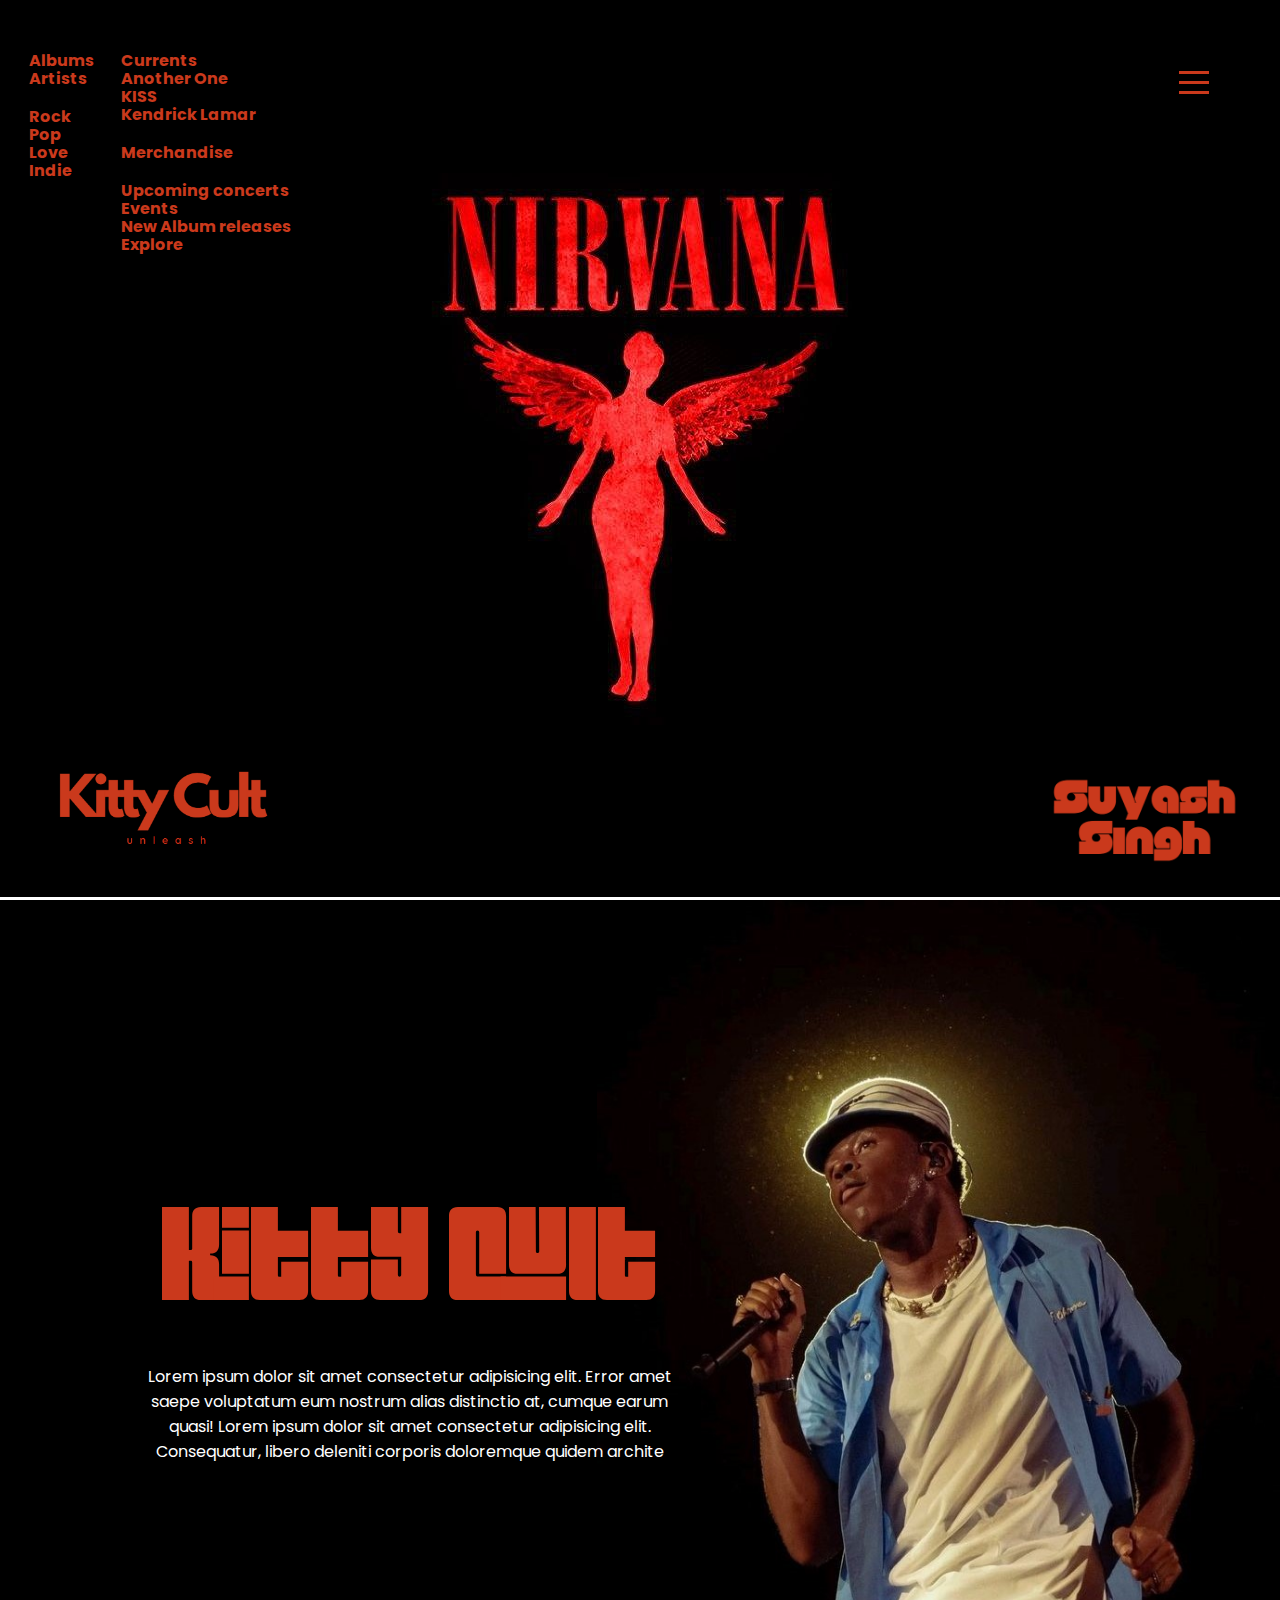
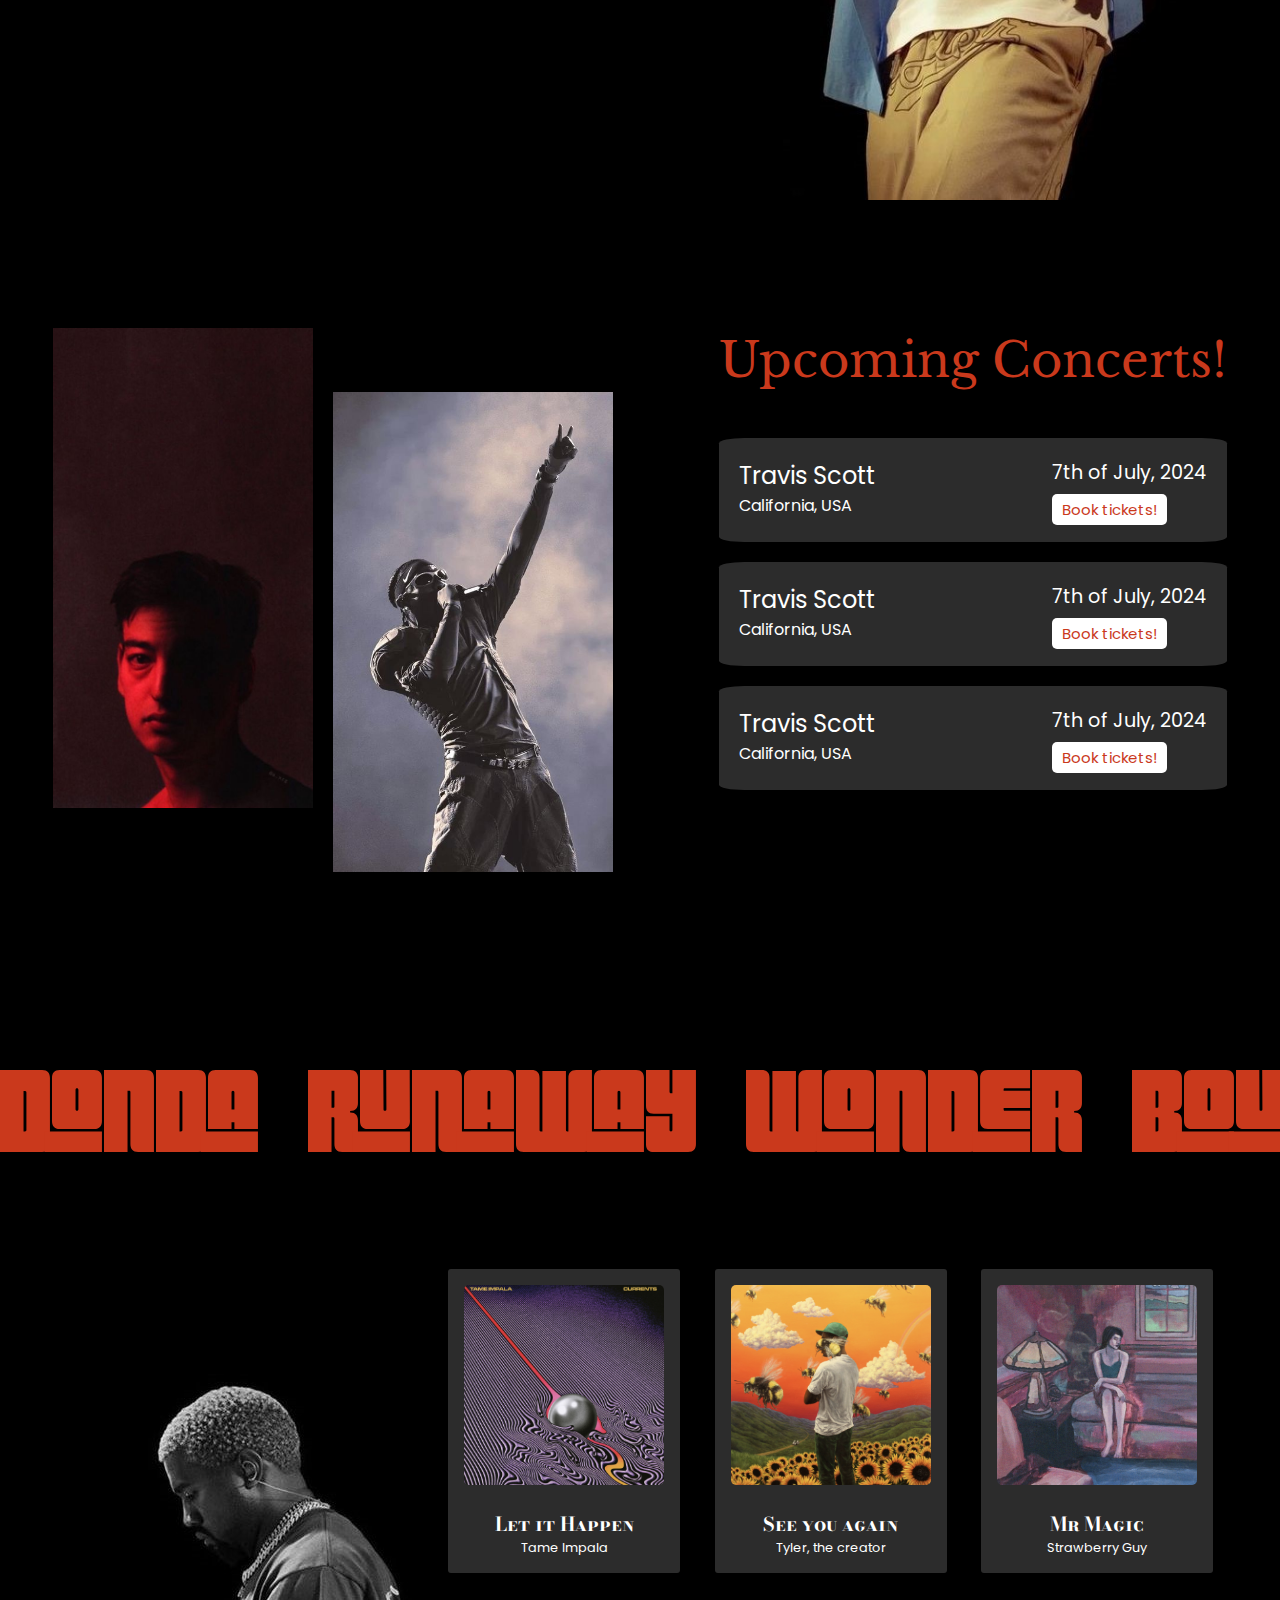
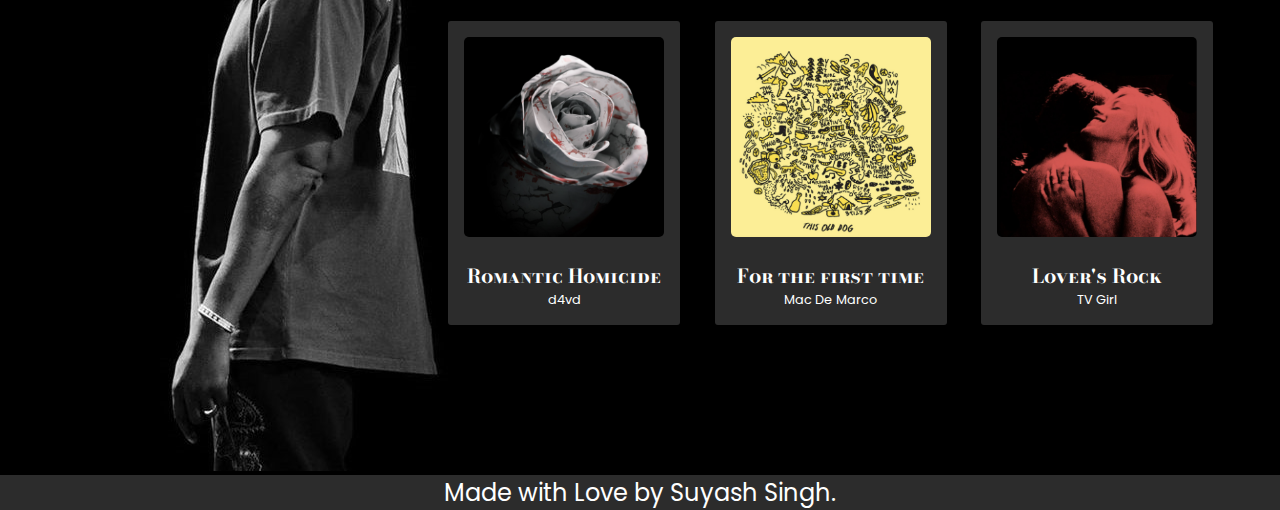
<file: index.html>
<!DOCTYPE html>
<html lang="en">
<head>
    <meta charset="UTF-8">
    <meta name="viewport" content="width=device-width, initial-scale=1.0">
    <title>Document</title>
    <link rel="stylesheet" href="style.css">
    <link rel="preconnect" href="https://fonts.googleapis.com">
    <link rel="preconnect" href="https://fonts.gstatic.com" crossorigin>
    <link href="https://fonts.googleapis.com/css2?family=Libre+Baskerville:ital,wght@0,400;0,700;1,400&display=swap" rel="stylesheet">
    <link href="https://fonts.googleapis.com/css2?family=DM+Serif+Text:ital@0;1&display=swap" rel="stylesheet">
    <link href="https://fonts.googleapis.com/css2?family=Poppins:ital,wght@0,100;0,200;0,300;0,400;0,500;0,600;0,700;0,800;0,900;1,100;1,200;1,300;1,400;1,500;1,600;1,700;1,800;1,900&display=swap" rel="stylesheet">
    <link href="https://fonts.googleapis.com/css2?family=Bodoni+Moda+SC:ital,opsz,wght@0,6..96,400..900;1,6..96,400..900&display=swap" rel="stylesheet">
    <link href="https://fonts.googleapis.com/css2?family=Bodoni+Moda+SC:ital,opsz,wght@0,6..96,400..900;1,6..96,400..900&display=swap" rel="stylesheet">
</head>
<body>
    <div class="main">
        <header>
            <div class="hero">
                <img src="imgs/nirvana1.jpg" alt="">
            </div>
            <div class="left-textboxes">
                <div class="firstBox">
                    <ul>
                        <li><a href="">Albums</a></li>
                        <li><a href="">Artists</a></li>
                    </ul>
                    <ul class="genres">
                        <li><a href="">Rock</a></li>
                        <li><a href="">Pop</a></li>
                        <li><a href="">Love</a></li>
                        <li><a href="">Indie</a></li>
                    </ul>
                    <div class="Name">Music.io</div>
                </div>
                <div class="secondBox">
                    <ul class="Recomendations">
                        <li><a href="">Currents</a></li>
                        <li><a href="">Another One</a></li>
                        <li><a href="">KISS</a></li>
                        <li><a href="">Kendrick Lamar</a></li>
                    </ul>
                    <div class="merch"><a href="merch.html">Merchandise</a></div>
                    <ul class="Links">
                        <li><a href="concerts.html">Upcoming concerts</a></li>
                        <li><a href="concerts.html">Events</a></li>
                        <li><a href="explore.html">New Album releases</a></li>
                        <li><a href="explore.html">Explore</a></li>
                    </ul>
                </div>
            </div>

            <div class="logo"></div>

            <div class="hamburger">
                <span class="bar"></span>
                <span class="bar"></span>
                <span class="bar"></span>
            </div>

            <div class="container">
                <ul>
                    <li><a href="/" data-text="Home">Home</a></li>
                    <li><a href="about.html" data-text="About">About Us</a></li>
                    <li><a href="concerts.html" data-text="Concerts">Concerts</a></li>
                    <li><a href="merch.html" data-text="Merchandise">Merchandise</a></li>
                    <li><a href="explore.html" data-text="Explore">Explore</a></li>
                </ul>
            </div>
            <div class="myself"></div>
        </header>

        <div class="content">
            <div class="about">
                <div class="about-text">
                    <div class="headline1 headline">Kitty Cult</div>
                    <div class="text">Lorem ipsum dolor sit amet consectetur adipisicing elit. Error amet saepe voluptatum eum nostrum alias distinctio at, cumque earum quasi! Lorem ipsum dolor sit amet consectetur adipisicing elit. Consequatur, libero deleniti corporis doloremque quidem archite</div>
                </div>
                <img src="imgs/tyler.jpg" alt="">
            </div>

            <div class="box1">
                <div class="right">
                    <div class="Singer first">
                        <img src="imgs/joji.jpg" alt="">
                    </div>
                    <div class="Singer second">
                        <img src="imgs/travis.jpg" alt="">      
                    </div>
                </div>
                <div class="left">
                    <div class="title">Upcoming Concerts!</div>
                    <div class="concertBox">
                        <div class="details1">
                            <div class="Artist">Travis Scott</div>
                            <div class="Place">California, USA</div>
                        </div>
                        <div class="details2">
                            <div class="date">7th of July, 2024</div>
                            <a href="concerts.html">Book tickets!</a>
                        </div>
                    </div>
                    <div class="concertBox">
                        <div class="details1">
                            <div class="Artist">Travis Scott</div>
                            <div class="Place">California, USA</div>
                        </div>
                        <div class="details2">
                            <div class="date">7th of July, 2024</div>
                            <a href="concerts.html">Book tickets!</a>
                        </div>
                    </div>
                    <div class="concertBox">
                        <div class="details1">
                            <div class="Artist">Travis Scott</div>
                            <div class="Place">California, USA</div>
                        </div>
                        <div class="details2">
                            <div class="date">7th of July, 2024</div>
                            <a href="concerts.html">Book tickets!</a>
                        </div>
                    </div>
                </div>
            </div>

            <div class="filler1">
                <div class="marquee">
                    <ul>
                        <li>Donda</li>
                        <li>Runaway</li>
                        <li>wonder</li>
                        <li>Bound</li>
                        <li>Burn</li>
                        <li>Donda</li>
                        <li>Runaway</li>
                        <li>Wonder</li>
                        <li>Bound</li>
                        <li>Burn</li>
                    </ul>
                </div>
                <div class="exploreBigBox">
                    <img src="imgs/kanye.jpg" alt="">
                    <div class="explore">

                        <div class="music-card">
                            <div class="img-holder">
                                <img src="imgs/currents.png" alt="">
                            </div>
                            <div class="text">
                                <h2>Let it Happen</h2>
                                <p>Tame Impala</p>
                            </div>
                        </div>
                        <div class="music-card">
                            <div class="img-holder">
                                <img src="imgs/see you again.png" alt="">
                            </div>
                            <div class="text">
                                <h2>See you again</h2>
                                <p>Tyler, the creator</p>
                            </div>
                        </div>
                        <div class="music-card">
                            <div class="img-holder">
                                <img src="imgs/mrsMagic.png" alt="">
                            </div>
                            <div class="text">
                                <h2>Mr Magic</h2>
                                <p>Strawberry Guy</p>
                            </div>
                        </div>
                        <div class="music-card">
                            <div class="img-holder">
                                <img src="imgs/homicide.png" alt="">
                            </div>
                            <div class="text">
                                <h2>Romantic Homicide</h2>
                                <p>d4vd</p>
                            </div>
                        </div>
                        <div class="music-card">
                            <div class="img-holder">
                                <img src="imgs/for the first time.png" alt="">
                            </div>
                            <div class="text">
                                <h2>For the first time</h2>
                                <p>Mac De Marco</p>
                            </div>
                        </div>
                        <div class="music-card">
                            <div class="img-holder">
                                <img src="imgs/Lovers rock.png" alt="">
                            </div>
                            <div class="text">
                                <h2>Lover's Rock</h2>
                                <p>TV Girl</p>
                            </div>
                        </div>
                    </div>
                </div>
            </div>

            <div class="filler2"></div>
            <div class="interactive"></div>
            <div class="explore"></div>
        </div>

        <footer>
            Made with Love by <a href="https://github.com/Suyash-Singh14">Suyash Singh.</a>
        </footer>
    </div>
</body>
<script src="main.js"></script>

</html>
</file>
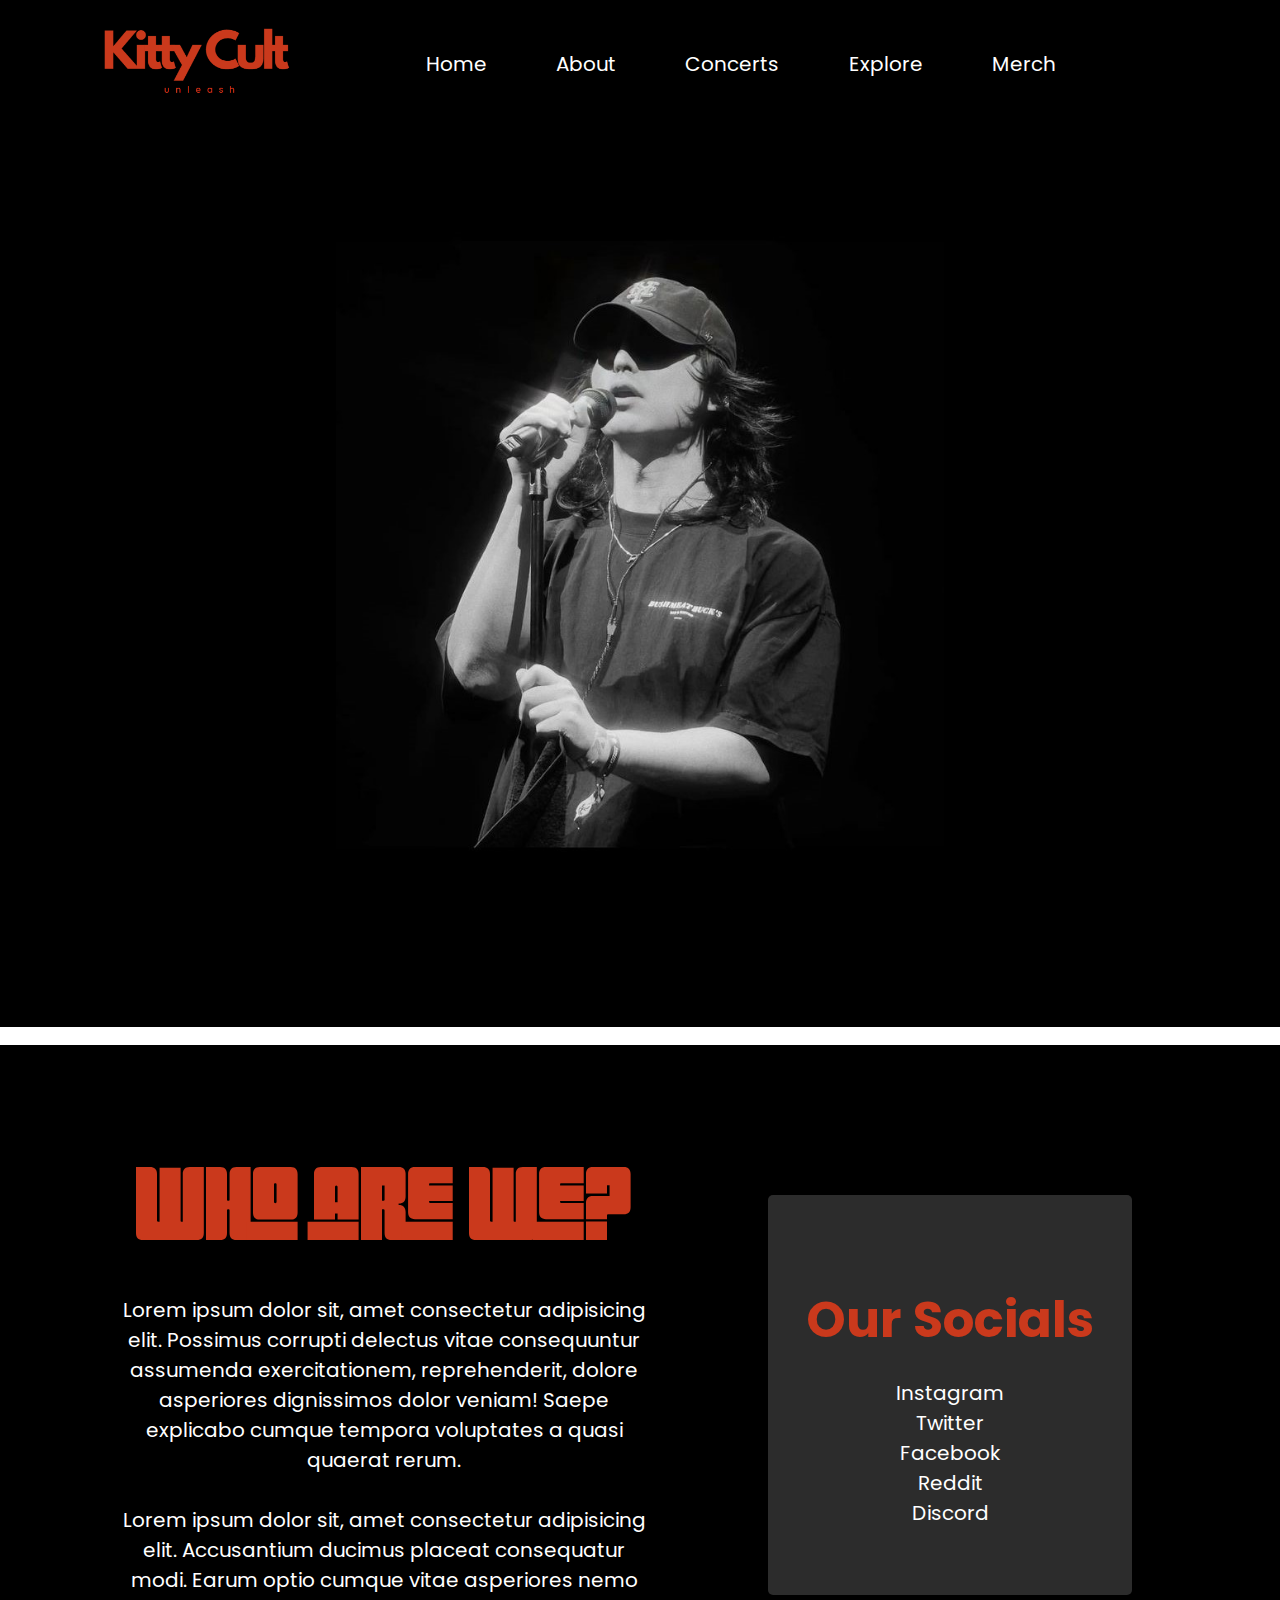
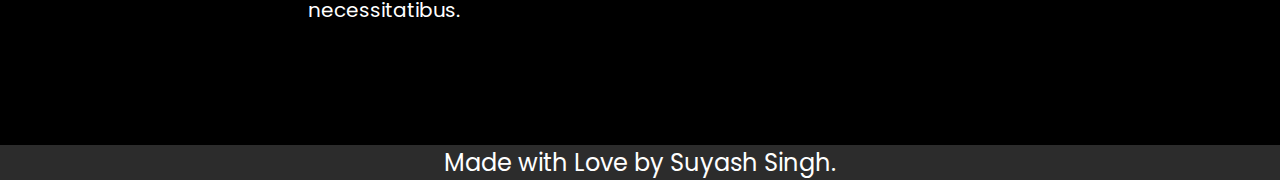
<file: about.html>
<!DOCTYPE html>
<html lang="en">
<head>
    <meta charset="UTF-8">
    <meta name="viewport" content="width=device-width, initial-scale=1.0">
    <title>About page</title>
    <link rel="stylesheet" href="about.css">
    <link rel="preconnect" href="https://fonts.googleapis.com">
    <link rel="preconnect" href="https://fonts.gstatic.com" crossorigin>
    <link href="https://fonts.googleapis.com/css2?family=Poppins:ital,wght@0,100;0,200;0,300;0,400;0,500;0,600;0,700;0,800;0,900;1,100;1,200;1,300;1,400;1,500;1,600;1,700;1,800;1,900&display=swap" rel="stylesheet">
    <link rel="stylesheet" href="https://cdnjs.cloudflare.com/ajax/libs/font-awesome/6.6.0/css/all.min.css" integrity="sha512-Kc323vGBEqzTmouAECnVceyQqyqdsSiqLQISBL29aUW4U/M7pSPA/gEUZQqv1cwx4OnYxTxve5UMg5GT6L4JJg==" crossorigin="anonymous" referrerpolicy="no-referrer" />
</head>
<body>
    <div class="main">
        <header>
            <nav>
                <div class="logo"><img src="imgs/Music.io.png" alt="logo"></div>
                <div class="container">
                    <ul>
                        <li class="nav-links"><a href="index.html">Home</a></li>
                        <li class="nav-links"><a href="about.html">About</a></li>
                        <li class="nav-links"><a href="concerts.html">Concerts</a></li>
                        <li class="nav-links"><a href="explore.html">Explore</a></li>
                        <li class="nav-links"><a href="merch.html">Merch</a></li>
                    </ul>
                </div>
                <div class="hamburger">
                    <span class="bar"></span>
                    <span class="bar"></span>
                    <span class="bar"></span>
                </div>
            </nav>
            <div class="hero">
                <img src="imgs/about.jpg" alt="">
            </div>
        </header>
<br>
        <div class="about">
            <div class="left">
                <h1>Who are we?</h1>
                <p>Lorem ipsum dolor sit, amet consectetur adipisicing elit. Possimus corrupti delectus vitae consequuntur assumenda exercitationem, reprehenderit, dolore asperiores dignissimos dolor veniam! Saepe explicabo cumque tempora voluptates a quasi quaerat rerum.</p>
                <p>Lorem ipsum dolor sit, amet consectetur adipisicing elit. Accusantium ducimus placeat consequatur modi. Earum optio cumque vitae asperiores nemo necessitatibus.</p>
            </div>
            <div class="right">
                <div class="socials">
                    <h1>Our Socials</h1>
                    <div class="social-links">Instagram <span><i class="fa-brands fa-instagram"></i></span></div>
                    <div class="social-links">Twitter <span><i class="fa-brands fa-twitter"></i></span></div>
                    <div class="social-links">Facebook <span><i class="fa-brands fa-facebook"></i></span></div>
                    <div class="social-links">Reddit <span><i class="fa-brands fa-reddit-alien"></i></span></div>
                    <div class="social-links">Discord <span><i class="fa-brands fa-discord"></i></span></div>
                </div>
            </div>
        </div>
        
        <footer>
            Made with Love by <a href="https://github.com/Suyash-Singh14">Suyash Singh.</a>
        </footer>
    </div>
</body>
<script src="/main.js"></script>
</html>
</file>
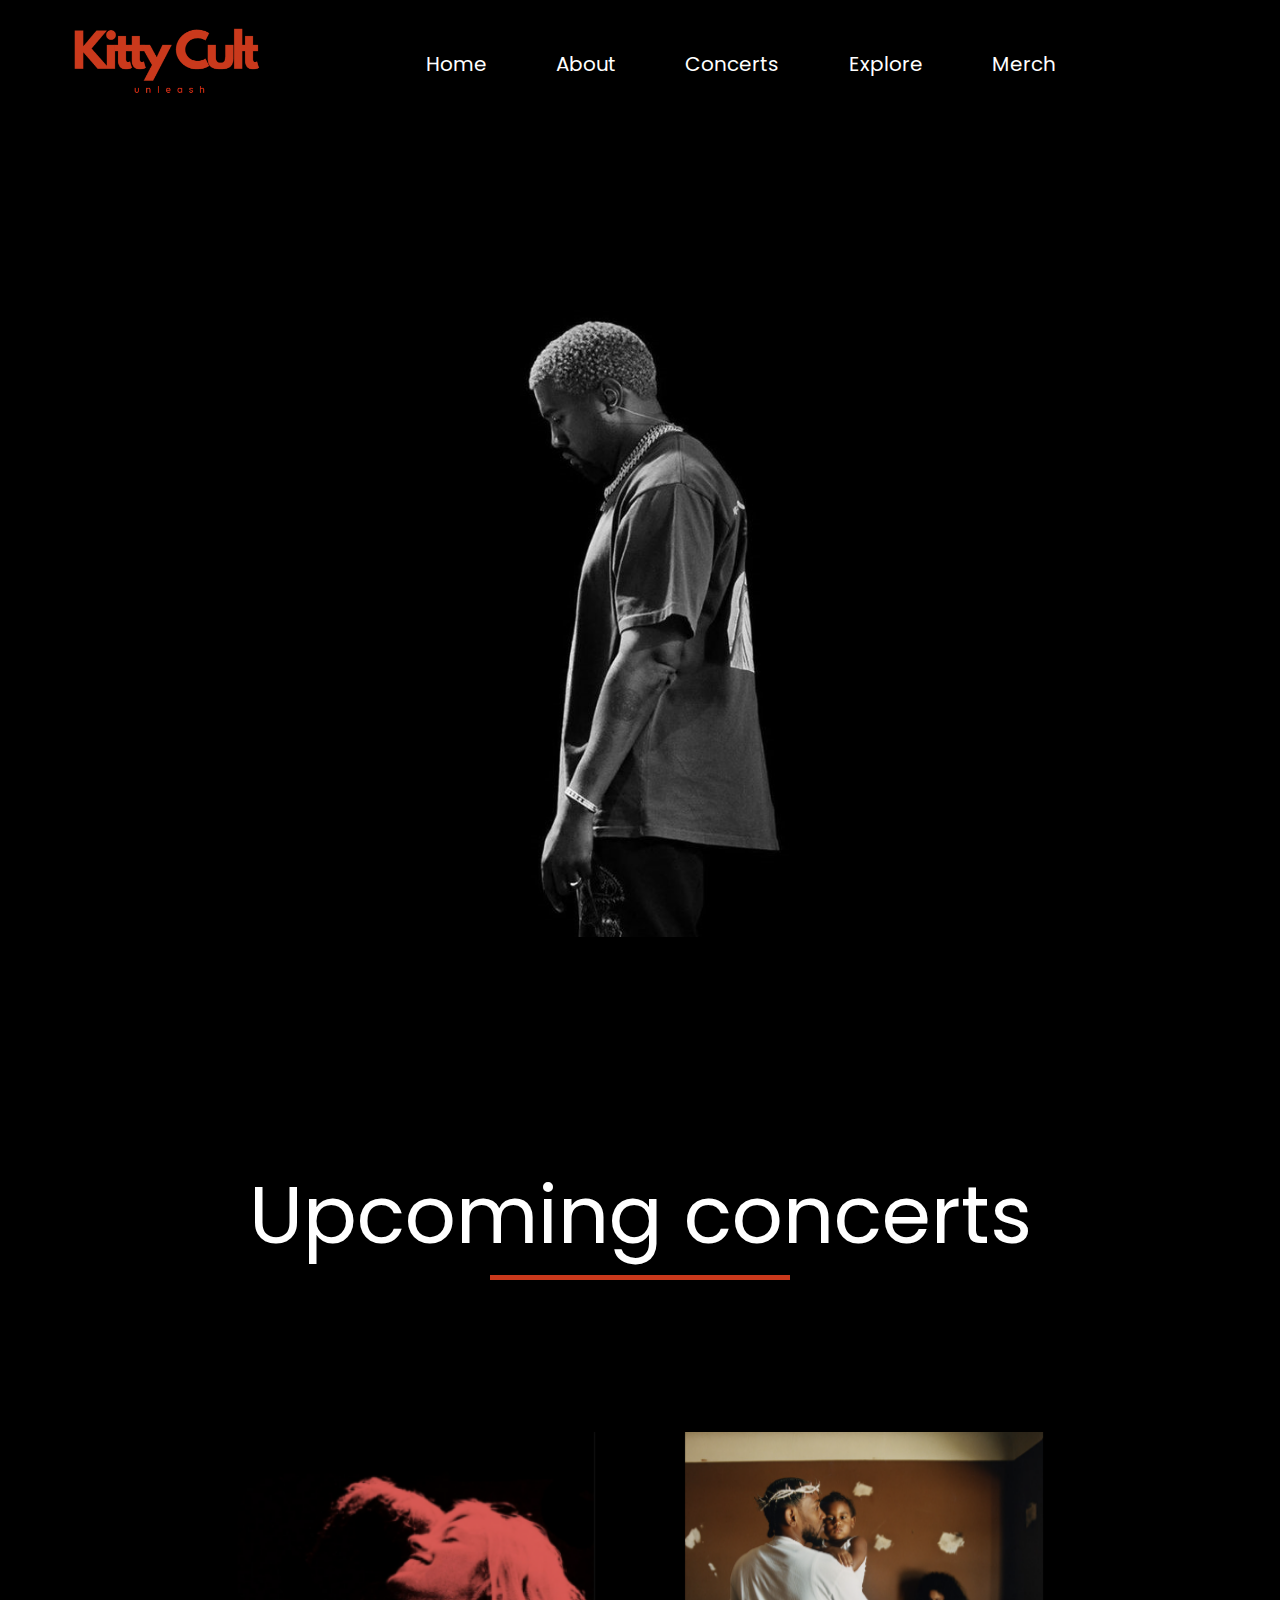
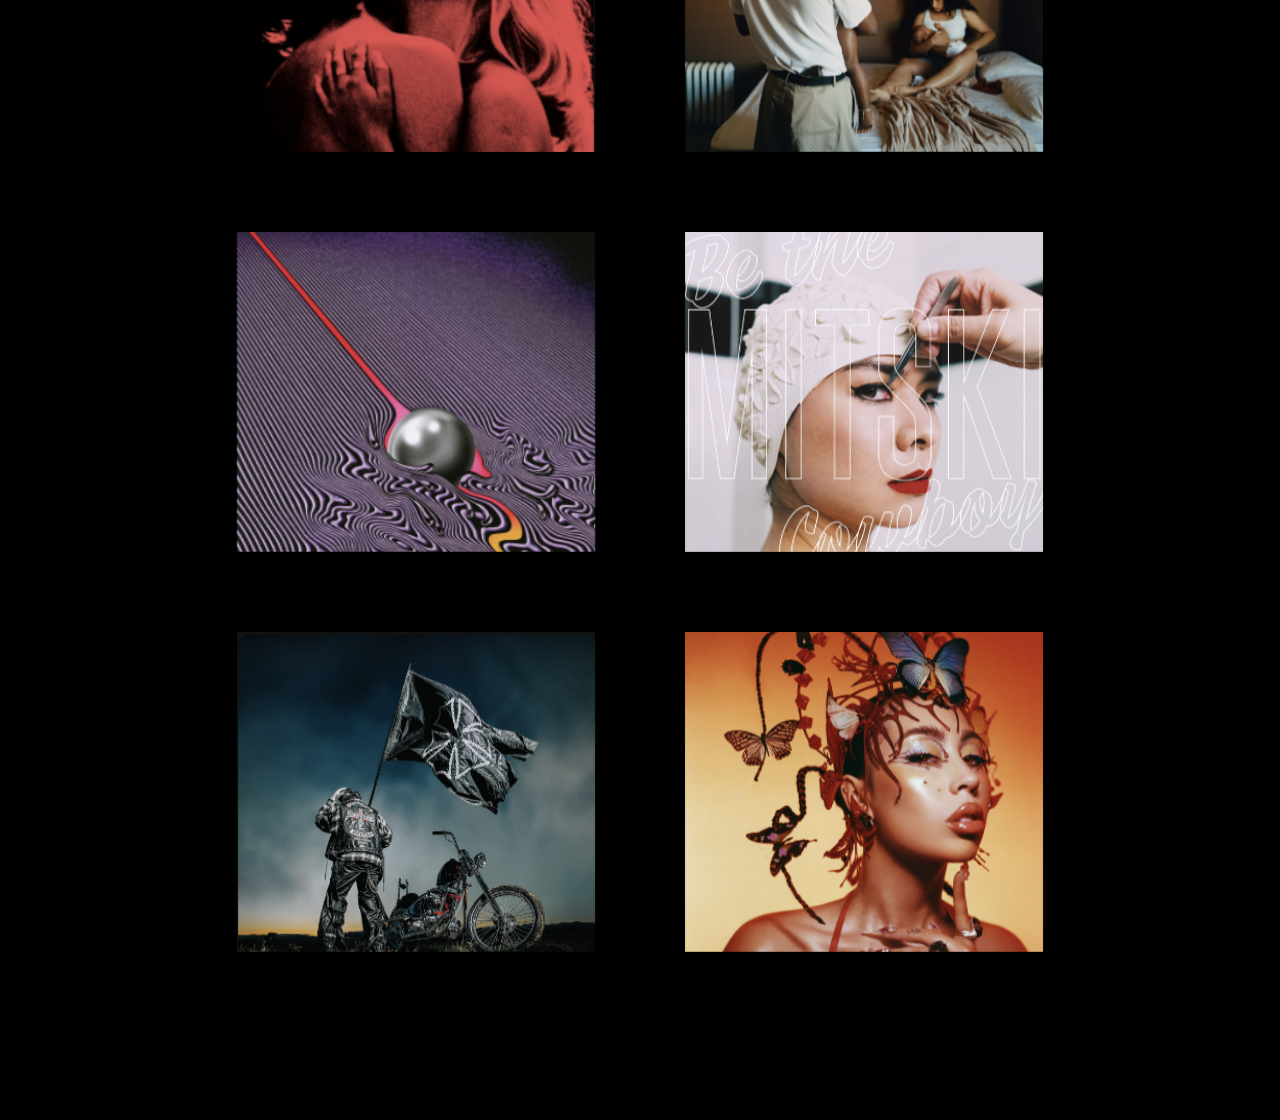
<file: concerts.html>
<!DOCTYPE html>
<html lang="en">
<head>
    <meta charset="UTF-8">
    <meta name="viewport" content="width=device-width, initial-scale=1.0">
    <title>Concerts</title>
    <link rel="stylesheet" href="concerts.css">
    <link rel="preconnect" href="https://fonts.googleapis.com">
    <link rel="preconnect" href="https://fonts.gstatic.com" crossorigin>
    <link href="https://fonts.googleapis.com/css2?family=Poppins:ital,wght@0,100;0,200;0,300;0,400;0,500;0,600;0,700;0,800;0,900;1,100;1,200;1,300;1,400;1,500;1,600;1,700;1,800;1,900&display=swap" rel="stylesheet">
    <link rel="stylesheet" href="https://cdnjs.cloudflare.com/ajax/libs/font-awesome/6.6.0/css/all.min.css" integrity="sha512-Kc323vGBEqzTmouAECnVceyQqyqdsSiqLQISBL29aUW4U/M7pSPA/gEUZQqv1cwx4OnYxTxve5UMg5GT6L4JJg==" crossorigin="anonymous" referrerpolicy="no-referrer" />
</head>
<body>
    <div class="main">
        <header>
            <nav>
                <div class="logo"><img src="imgs/Music.io.png" alt="logo"></div>
                <div class="container">
                    <ul>
                        <li class="nav-links"><a href="index.html">Home</a></li>
                        <li class="nav-links"><a href="about.html">About</a></li>
                        <li class="nav-links"><a href="concerts.html">Concerts</a></li>
                        <li class="nav-links"><a href="explore.html">Explore</a></li>
                        <li class="nav-links"><a href="merch.html">Merch</a></li>
                    </ul>
                </div>
                <div class="hamburger">
                    <span class="bar"></span>
                    <span class="bar"></span>
                    <span class="bar"></span>
                </div>
            </nav>
            <div class="hero">
                <img src="imgs/kanye.jpg" alt="">
            </div>
        </header>
        <div class="content">
            <section class="concerts" id="concerts">
                <div class="title">Upcoming concerts</div>
                <div class="line"></div>
                <div class="layout">
                    <div class="concert">
                        <div class="face front">
                            <div class="img-container">
                                <img src="imgs/Lovers rock.png" alt="">
                            </div>
                        </div>
                        <div class="face back">
                            <h1>TV Girl</h1>
                            <div class="place">Warsaw, Poland</div>
                            <div class="date">26th of August</div>
                        </div>
                    </div>

                    <div class="concert">
                        <div class="face front">
                            <div class="img-container">
                                <img src="imgs/Euphoria.png" alt="">
                            </div>
                        </div>
                        <div class="face back">
                            <h1>Kendrick Lamar</h1>
                            <div class="place">California, USA</div>
                            <div class="date">29th of August</div>
                        </div>
                    </div>

                    <div class="concert">
                        <div class="face front">
                            <div class="img-container">
                                <img src="imgs/currents.png" alt="">
                            </div>
                        </div>
                        <div class="face back">
                            <h1>Tame Impala</h1>
                            <div class="place">Bali, Indonesia</div>
                            <div class="date">4th of Sept</div>
                        </div>
                    </div>

                    <div class="concert">
                        <div class="face front">
                            <div class="img-container">
                                <img src="imgs/mitski.png" alt="">
                            </div>
                        </div>
                        <div class="face back">
                            <h1>Mitski</h1>
                            <div class="place">Detroit, USA</div>
                            <div class="date">28th of August</div>
                        </div>
                    </div>

                    <div class="concert">
                        <div class="face front">
                            <div class="img-container">
                                <img src="imgs/don.png" alt="">
                            </div>
                        </div>
                        <div class="face back">
                            <h1>Don Toliver</h1>
                            <div class="place">Portland, Orgeon</div>
                            <div class="date">12th of Sept</div>
                        </div>
                    </div>

                    <div class="concert">
                        <div class="face front">
                            <div class="img-container">
                                <img src="imgs/KALI UCHIS.png" alt="">
                            </div>
                        </div>
                        <div class="face back">
                            <h1>Kali Uchis</h1>
                            <div class="place">Montreal, Canada</div>
                            <div class="date">5th of Sept</div>
                        </div>
                    </div>
                </div>
            </section>
        </div>
    </div>
</body>
<script src="main.js"></script>
</html>
</file>
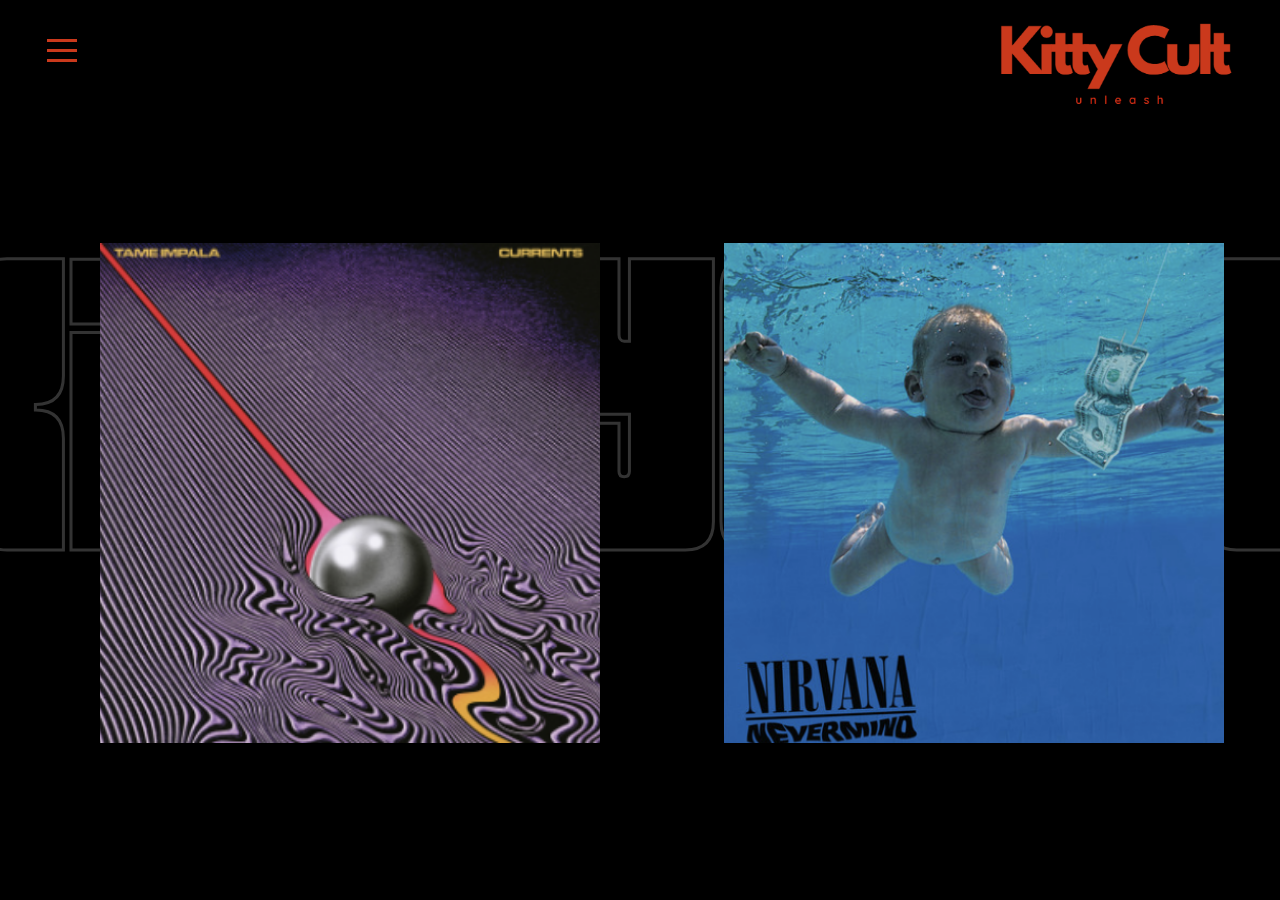
<file: explore.html>
<!DOCTYPE html>
<html lang="en">
<head>
    <meta charset="UTF-8">
    <meta name="viewport" content="width=device-width, initial-scale=1.0">
    <title>Explore Page</title>
    <link rel="stylesheet" href="explore.css">
    <link rel="preconnect" href="https://fonts.googleapis.com">
    <link rel="preconnect" href="https://fonts.gstatic.com" crossorigin>
    <link href="https://fonts.googleapis.com/css2?family=Poppins:ital,wght@0,100;0,200;0,300;0,400;0,500;0,600;0,700;0,800;0,900;1,100;1,200;1,300;1,400;1,500;1,600;1,700;1,800;1,900&display=swap" rel="stylesheet">
    <link rel="stylesheet" href="https://cdnjs.cloudflare.com/ajax/libs/font-awesome/6.6.0/css/all.min.css" integrity="sha512-Kc323vGBEqzTmouAECnVceyQqyqdsSiqLQISBL29aUW4U/M7pSPA/gEUZQqv1cwx4OnYxTxve5UMg5GT6L4JJg==" crossorigin="anonymous" referrerpolicy="no-referrer" />
</head>
<body>
    <div class="main">
        <nav>
            <div class="hamburger">
                <span class="bar"></span>
                <span class="bar"></span>
                <span class="bar"></span>
            </div>
            <div class="logo">
                <img src="imgs/Music.io.png" alt="">
            </div>
        </nav>
        <div class="bgText">
            <h1>KITTYCULT</h1>
        </div>
        <div class="container">
            <ul>
                <li><a href="/" data-text="Home">Home</a></li>
                <li><a href="about.html" data-text="About">About Us</a></li>
                <li><a href="concerts.html" data-text="Concerts">Concerts</a></li>
                <li><a href="merch.html" data-text="Merchandise">Merchandise</a></li>
                <li><a href="explore.html" data-text="Explore">Explore</a></li>
            </ul>
        </div>
        <div class="slide-container">
            <div class="wrapper">
                <i class="fa-solid fa-arrow-right"></i>
                <div class="carousel">
                    <img src="imgs/currents.png" alt="">
                    <img src="imgs/nirvana.jpg.png" alt="">
                    <img src="imgs/Lovers rock.png" alt="">
                    <img src="imgs/5.jpg" alt="">
                    <img src="imgs/for the first time.png" alt="">
                    <img src="imgs/flowerboy.png" alt="">
                    <img src="imgs/dark side of the moon.png" alt="">                
                </div>
                <i class="fa-solid fa-arrow-left"></i>
            </div>
        </div> 
</body>

<script src="merch.js"></script>
<script src="main.js"></script>
</html>
</file>
<file: style.css>
*{
    margin: 0;
    padding: 0;
    box-sizing: border-box;
    --NirvanaRed : #ca391c;
    --ThemeBlack: #2c2c2c;

}

html, body {
    max-width: 100%;
    overflow-x: hidden;
    background-color: black;
}

@font-face {
    font-family: Pincoya;
    src: url(pincoyablack.otf);
}
/* font-family: "DM Serif Text", serif;
font-family: "Libre Baskerville", serif;
font-family: "Poppins", sans-serif;
font-family: "Baskervville SC", serif;
font-family: "Bodoni Moda SC", serif; */

a{
    text-decoration: none;
}

li{
    list-style-type: none;
}

header{
    position: relative;
}
.hero{
    height: 100vh;
    display: flex;
    justify-content: center;
    align-items: center;
    background-color: black;
    border-bottom: 3px solid white;
}

.left-textboxes{
    width:20vw;
    position: absolute;
    top: 0;
    display: flex;
    flex-direction: row;
    justify-content: space-around;
    padding: 2em 1em;
}

.left-textboxes a{
    color: var(--NirvanaRed);
    font-size: 1rem; 
    font-family: "Poppins", sans-serif;
    font-weight: bold;
    line-height: 10px;
}

.left-textboxes a:hover{
    color: white;
}

.left-textboxes ul{
    margin: 20px 0;
}

.logo{
    position: absolute;
    background-image: url("imgs/Music.io.png");
    background-size: contain;
    background-repeat: no-repeat;
    bottom: 3rem;
    left: 3rem;
    height: 20vh;
    width: 20vw;
}

.hamburger{
    position: absolute;
    top: 0;
    right: 0;
    margin: 5%;
    z-index: 3;
    transition: 200ms ease-out;
}

.hamburger .bar{
    display: block;
    width: 30px;
    height: 3px;
    margin: 7px;
    background-color: var(--NirvanaRed);
}

/* nav{
    position: absolute;
    top: 0;
    right: -100%;
    width: 100%;
    height: 100vh;
    background: #111;
    z-index: 2;
}



.nav{
    height: 100%;
    display: flex;
    flex-direction: column;
    justify-content: center;
    align-items: center;
}

.nav a{
    color: var(--NirvanaRed);
    font-size: 4rem;
    font-family: "Poppins", sans-serif;
    -webkit-text-stroke: 1px var(--NirvanaRed);
    color: transparent;
    transition: ease 500ms;
}

.nav a:hover{
    color: var(--NirvanaRed);
    -webkit-text-stroke: 1px black;
} */

.myself{
    position: absolute;
    bottom: 0;
    right: 0;
    margin: 2rem 2.5rem;
    height: 200px;
    width: 20%;
    background-image: url(imgs/myself.png);
    background-size: contain;
    background-repeat: no-repeat;
}

.content{
    background-color: black;
    position: relative;
}

.about{
    position: relative;
    height: 100vh;
    color: white;
    display: flex;
    justify-content: space-between;
}

.about-text{
    padding: 10% 5%;
    display: flex;
    justify-content: center;
    flex-direction: column;
    z-index: 2;
}
.about img{
    position: absolute;
    right: 0;
    height: 100vh;
}

.about .headline{
    font-size: 10rem;
    color: var(--NirvanaRed);
    font-family: Pincoya;
    width: 60%;
    text-align: center;
}

.about .headline2{
    position: relative;
    bottom: 1rem;
    left: 1rem;
}

.about .text{
    font-family: "Poppins", sans-serif;
    font-size: 1.2rem;
    text-align: center;
    width: 60%;
    padding: 2rem 4rem;
}

.box1{
    display: flex;
    justify-content: space-around;
    align-items: center;
    padding: 10% 0;
    color: white;
}

.box1 .right{
    display: flex;
    justify-content: center;
}
.box1 .second img{
    width: 350px;
    height: 600px;
    position: relative;
    top: 5vw;
}

.box1 .first img{
    width: 350px;
    height: 600px;
    padding-right: 20px;
}

.box1 .left .title{
    color: var(--NirvanaRed);
    font-size: 4rem;
    font-family: "Libre Baskerville", serif;
    margin-bottom: 3rem;
}

.concertBox{
    background-color: var(--ThemeBlack);
    display: flex;
    justify-content: space-between;
    font-family: "Poppins", sans-serif;
    padding: 20px;
    margin-bottom: 20px;
    border-radius: 5%;
}

.concertBox .details1 .Artist{
    font-size: 2rem;
}

.concertBox .details2 .date{
    font-size: 1.4rem;
    margin-bottom: 10px;

}

.concertBox a{
    color: var(--NirvanaRed);
    background-color: white;
    border-radius: 5px;
    font-family: 'Poppins';
    padding: 5px 10px;
    font-size: 15px;
}

.concertBox a:hover{
    background-color: var(--ThemeBlack);
}
.filler1{
    position: relative;
}

/* .rollingText{
    display: flex;
    justify-content: space-evenly;
    position: absolute;
    top: 10%;
    left: 0;
    white-space: nowrap;
    color: var(--NirvanaRed);
    font-size: 7rem;
    font-family: Pincoya;
    letter-spacing: 5px;
    animation: my_animation 10s linear infinite;
}

.rollingText li{
    margin-left: 2rem;
}

@keyframes my_animation {
    0%{
        transform: translateX(0);
    }
    100%{
        transform: translateX(-100%);
    }
}
 */

.marquee{
    overflow: hidden;
    margin-top: 10%;
}

.marquee ul{
    display: flex;
    list-style-type: none;
    gap: 3rem;
    flex-shrink: 0;
    color: var(--NirvanaRed);
    font-family: Pincoya;
    font-size: 7rem;
    animation: anim 20s linear infinite;
}

@keyframes anim {
    to {
        transform: translateX(-100%);
    }
}

.exploreBigBox{
    margin-top: 10vh;
}

.explore{
    color: white;
    display: flex;
    flex-wrap: wrap;
    align-items: center;
    justify-content: space-between;
    position: absolute;
    top: 20%;
    right: 5%;
    width: 60vw;
}

.explore .img-holder img{
    width: 200px;
    height: 200px;
    object-fit: cover;
    border-radius: 5px;
}

.explore .music-card{
    display: flex;
    flex-direction: column;
    align-items: center;
    justify-content: center;
    cursor: pointer;
    padding: 1rem;
    text-align: center;
    background-color: var(--ThemeBlack);
    border-radius: 3px;
    margin-bottom: 3rem;
    margin-right: 3px;
}

.explore .text h2{
    font-family: "Bodoni Moda SC", serif;
    margin-top: 20px;
    font-size: 1.2em;
}

.explore .text p{
    font-family: "Poppins", sans-serif;
    font-size: 0.8em;
}



footer{
    text-align: center;
    background-color: var(--ThemeBlack);
    font-family: "Poppins", sans-serif;
    color: white;
    font-size: 1.5em;
    width: 100%;
}

footer a{
    color: white;
}

.container{
    position: fixed;
    top: 0;
    right: -100%;
    background-color: rgb(0, 0, 0);
    display: flex;
    justify-content: center;
    align-items: center;
    height: 100%;
    width: 100%;
    z-index: 2;
    transition: 0.5s;
}

.container ul{
    height: 50%;
    list-style: none;
    display: flex;
    justify-content: center;
    flex-direction: column;

}

.container ul li a{
    text-decoration: none;
    font-weight: 800;
    font-size: 4em;
    text-transform: uppercase;
    color: rgba(255, 255, 255, 24%);
    font-family: 'Poppins', sans-serif;
    position: relative;
}

.container ul li a:before{
    content: attr(data-text);
    background: url('imgs/wave.png');
    position: absolute;
    top: 0;
    left: 0;
    -webkit-background-clip: text;
    background-repeat: repeat-x;
    animation: 1s linear water infinite;
    width: 0;
    overflow: hidden;
    transition: 0.2s;
    white-space: nowrap;
}

.container ul li a:hover:before{
    width: 100%;
}

@keyframes water{
    0%{
        background-position: 0px;
    }
    100%{
        background-position: 200px;
    }
}

.container.active{
    left: 0;
    transition: ease-out 1000ms;
}

.hamburger.active .bar:nth-child(2){
    opacity: 0;
}

.hamburger.active .bar:nth-child(1){
    transform: translateY(10px) rotate(45deg);
}
.hamburger.active .bar:nth-child(3){
    transform: translateY(-10px) rotate(-45deg);
}

@media only screen and (max-width: 1350px) {
    .left-textboxes {
        width: 25vw;
    }
    .logo{
        height: 10vh;
    }
    .myself{
        height: 100px;
        width: 15%;
    }
    .about .text{
        font-size: 1rem;
    }
    .about .headline{
        font-size: 8rem;
    }
    .box1 .first img, .box1 .second img {
        width: 280px;
        height: 480px
    }
    .box1 .left .title {
        font-size: 3rem;
    }
    .concertBox .details2 .date {
        font-size: 1.2rem;
    }
    .concertBox .details1 .Artist{
        font-size: 1.5rem;
    }
}

@media only screen and (max-width: 1200px){
    .explore{
        width: 50vw;
    }
}
@media only screen and (max-width: 1120px) {
    .hero img{
        width: 60%;
    }
    .left-textboxes .Links{
        display: none;
    }
    .left-textboxes {
        width: 30vw;
    }
    .about img {
        height: 75vh;
    }
    .about .text{
        font-size: 15px;
    }
    .about .headline{
        font-size: 90px;
    }
    .box1 .left .title {
        font-size: 2rem;
    }
    .concertBox .details2 .date {
        font-size: 1rem;
    }
    .concertBox .details1 .Artist{
        font-size: 1.2rem;
    }
}

@media only screen and (max-width: 1120px){
    .box1 .first img{
        display: none;
    }
    .explore .text h2{
        font-size: 1em;
    }
    .explore .img-holder img{
        width: 150px;
        height: 150px;
    }

}

@media only screen and (max-width: 800px){
    .left-textboxes{
        display: none;
    }
    .myself{
        display: none;
    }
    .logo{
        top: 0;
        left: 0;
        margin: 5%;
        width: 200px;
    }
    .hero img{
        width: 100%;
        position: relative;
        top: 5%;
    }
    .about .text {
        font-size: 13px;
        padding: 10px 5px;
    }
    .about img{
        height: 60vh;
    }
    .about{
        height: 60vh;
    }
    .about .headline {
        font-size: 75px;
    }
    .box1 .second img{
        display: none;
    }
    .box1{
        justify-content: center;
    }
    .exploreBigBox{
        position: relative;
    }
    .exploreBigBox > img{
        width: 100%;
    }
    .explore .img-holder img {
        width: 150px;
        height: 150px;
    }
    .explore{
        width: 100%;
        right: 0;
        padding: 15px;
        justify-content: space-evenly;
    }

}

@media only screen and (max-width: 570px){
    .about img{
        opacity: 0.5;
    }
    .about .text, .about .headline{
        width: 100%;
    }
    .about img{
        height: 60vh;
    }
}
</file>
<file: about.css>
*{
    margin: 0;
    padding: 0;
    box-sizing: border-box;
    color: white;
    --NirvanaRed : #ca391c;
    --ThemeBlack: #2c2c2c;
}

@font-face {
    font-family: Pincoya;
    src: url(/pincoyablack.otf);
}

a{
    text-decoration: none;
}

li{
    list-style: none;
}

nav{
    background-color: black;
    font-family: 'Poppins';
    color: white;
    display: flex;
    justify-content: space-around;
    padding: 20px 5%;
    align-items: center;
}

nav .logo img{
    height: 80px;
}

nav ul{
    width: 60vw;
    display:flex;
    justify-content: space-evenly;
}

.nav-links a{
    font-size: 20px;
    transition: color 300ms;
}

.nav-links a:hover{
    color: var(--NirvanaRed);
}
.hero{
    height: 100vh;
    display: flex;
    justify-content: center;
    align-items: center;
    width: 100%;
    background-color: black;
}

.hero img{
    height: 80%;
}

.about{
    display: flex;
    background-color: black;
}

.left{
    width: 60vw;
    height: 700px;
    text-align: center;
    display: flex;
    flex-direction: column;
    align-items: center;
    justify-content: center;
}

.left h1{
    font-family: Pincoya;
    font-size: 100px;
    color: var(--NirvanaRed);
}

.left p{
    font-family: 'Poppins';
    font-size: 20px;
    margin-top: 30px;
    width: 70%;
}
.right{
    width: 30%;
    height: 700px;
    display: flex;
    justify-content: center;
    align-items: center;
}

.socials{
    display: flex;
    flex-direction: column;
    align-items: center;
    justify-content: center;
    background-color: var(--ThemeBlack);
    border-radius: 5px;
    margin-right: 20px;
    height: 400px;
    width: 100%;
}

.socials h1{
    color: var(--NirvanaRed);
    font-size: 50px;
    font-family: 'Poppins';
    margin: 20px 0;
    background-color: var(--ThemeBlack);
}

.social-links{
    font-family: 'Poppins';
    font-size: 20px;
    background-color: var(--ThemeBlack);
}

footer{
    text-align: center;
    background-color: var(--ThemeBlack);
    font-family: "Poppins", sans-serif;
    color: white;
    font-size: 1.5em;
    /* position: absolute; */
    width: 100%;
    /* bottom: 0; */
}

footer a{
    color: white;
}

.hamburger{
    z-index: 3;
    transition: 200ms ease-out;
}

.hamburger .bar{
    display: none;
    width: 30px;
    height: 3px;
    margin: 7px;
    background-color: var(--NirvanaRed);
}

@media only screen and (max-width: 1100px){
    .left h1{
        font-size: 75px;
    }
    .left p{
        font-size: 16px;
    }
    .socials h1{
        font-size: 35px;
    }
    .social-links{
        font-size: 17px;
    }
}
@media only screen and (max-width: 800px)  {
    .container{
        position: fixed;
        top: 0;
        right: -100%;
        background-color: rgb(0, 0, 0);
        display: flex;
        justify-content: center;
        align-items: center;
        height: 100%;
        width: 100%;
        z-index: 2;
        transition: 0.5s;
    }
    
    .container ul{
        height: 50%;
        list-style: none;
        display: flex;
        justify-content: center;
        flex-direction: column;
    
    }
    
    .container ul li a{
        text-decoration: none;
        font-weight: 800;
        font-size: 4em;
        text-transform: uppercase;
        color: rgba(255, 255, 255, 24%);
        font-family: 'Poppins', sans-serif;
        position: relative;
    }
    
    .container ul li a:before{
        content: attr(data-text);
        background: url('imgs/wave.png');
        position: absolute;
        top: 0;
        left: 0;
        -webkit-background-clip: text;
        background-repeat: repeat-x;
        animation: 1s linear water infinite;
        width: 0;
        overflow: hidden;
        transition: 0.2s;
        white-space: nowrap;
    }
    
    .container ul li a:hover:before{
        width: 100%;
    }
    
    @keyframes water{
        0%{
            background-position: 0px;
        }
        100%{
            background-position: 200px;
        }
    }
    
    .container.active{
        left: 0;
        transition: ease-out 1000ms;
    }
    
    .hamburger.active .bar:nth-child(2){
        opacity: 0;
    }
    
    .hamburger.active .bar:nth-child(1){
        transform: translateY(10px) rotate(45deg);
    }
    .hamburger.active .bar:nth-child(3){
        transform: translateY(-10px) rotate(-45deg);
    }

    .hamburger .bar{
        display: block;
    }
    nav ul{
        display: none;
    }

    .about{
        flex-direction: column;
    }
    .left{
        height: auto;
        width: 100%;
        margin-top: 10%;
    }
    .right{
        height: auto;
        width: 100%;
        margin: 5%;
    }
    .right .socials{
        height: auto;
        padding-bottom: 5%;
        border-radius: 10px;
    }
}
</file>
<file: concerts.css>
*{
    margin: 0;
    padding: 0;
    box-sizing: border-box;
    color: white;
    --NirvanaRed : #ca391c;
    --ThemeBlack: #2c2c2c;
}

body{
    overflow-x: hidden;
}
@font-face {
    font-family: Pincoya;
    src: url(/pincoyablack.otf);
}

a{
    text-decoration: none;
}

li{
    list-style: none;
}

nav{
    background-color: black;
    font-family: 'Poppins';
    color: white;
    display: flex;
    justify-content: space-between;
    padding: 20px 5%;
    align-items: center;
}

nav .logo img{
    height: 80px;
}

nav ul{
    width: 60vw;
    display:flex;
    justify-content: space-evenly;
}

.nav-links a{
    font-size: 20px;
    transition: color 300ms;
}

.nav-links a:hover{
    color: var(--NirvanaRed);
}

.hamburger{
    z-index: 3;
    transition: 200ms ease-out;
}

.hamburger .bar{
    display: none;
    width: 30px;
    height: 3px;
    margin: 7px;
    background-color: var(--NirvanaRed);
}

.hero{
    height: 100vh;
    display: flex;
    justify-content: center;
    align-items: center;
    width: 100%;
    background-color: black;
}

.hero img{
    height: 80%;
}

.concerts{
    display: flex;
    flex-direction: column;
    padding: 10% 15%;
    background-color: black;
}

.concerts .title{
    font-family: 'Poppins', sans-serif;
    font-size: 5em;
    display: inline-block;
    margin: auto;
    color: white;
    /* border-bottom: 2px solid var(--green); */
}

.concerts .line{
    width: 300px;
    height: 5px;
    background-color: var(--NirvanaRed);
    margin:auto;
    margin-bottom: 7em;
}

.concerts .layout{
    display: grid;
    grid-template-columns: 1fr 1fr;
}

.concerts .layout .concert{
    height: 400px;
}

.concert{
    position: relative;
    transform-style: preserve-3d;
}

.face{
    position: absolute;
    top: 0;
    left: 0;
    width: 100%;
    height: 100%;
    transform-style: preserve-3d;
    display: flex;
    flex-direction: column;
    justify-content: center;
    align-items: center;
    transition: ease 1s;
    transform: perspective(1000px) rotateY(0deg);
}

.face .img-container{
    width: 80%;
    height: 80%;
}
.face img{
    width: 100%;
    height: 100%;
    object-fit: cover;
}

.face.back{
    transform: perspective(1000px) rotateY(180deg);
}

.concert:hover .face.back{
    transform: perspective(1000px) rotateY(360deg);
}

.concert:hover .face.front{
    transform: perspective(1000px) rotateY(180deg);
}

.concert h1{
    line-height: 1em;
    font-size: 3em;
    font-family: 'Poppins';
    text-align: center;
    width: 80%;
    color: var(--gold);
    transform: perspective(1000px) translateZ(4rem);
    margin-bottom: 15px;
}

.concert .face.back > div{
    transform: perspective(1000px) translateZ(4rem);
    font-size: 15px;
}

@media only screen and (max-width: 1150px){
    .concerts .title{
        font-size: 3rem;
    }
    .concerts{
        padding: 10% 0;
    }
}

@media only screen and (max-width: 800px)  {
    .container{
        position: fixed;
        top: 0;
        right: -100%;
        background-color: rgb(0, 0, 0);
        display: flex;
        justify-content: center;
        align-items: center;
        height: 100%;
        width: 100%;
        z-index: 2;
        transition: 0.5s;
    }
    
    .container ul{
        height: 50%;
        list-style: none;
        display: flex;
        justify-content: center;
        flex-direction: column;
    
    }
    
    .container ul li a{
        text-decoration: none;
        font-weight: 800;
        font-size: 4em;
        text-transform: uppercase;
        color: rgba(255, 255, 255, 24%);
        font-family: 'Poppins', sans-serif;
        position: relative;
    }
    
    .container ul li a:before{
        content: attr(data-text);
        background: url('imgs/wave.png');
        position: absolute;
        top: 0;
        left: 0;
        -webkit-background-clip: text;
        background-repeat: repeat-x;
        animation: 1s linear water infinite;
        width: 0;
        overflow: hidden;
        transition: 0.2s;
        white-space: nowrap;
    }
    
    .container ul li a:hover:before{
        width: 100%;
    }
    
    @keyframes water{
        0%{
            background-position: 0px;
        }
        100%{
            background-position: 200px;
        }
    }
    
    .container.active{
        left: 0;
        transition: ease-out 1000ms;
    }
    
    .hamburger.active .bar:nth-child(2){
        opacity: 0;
    }
    
    .hamburger.active .bar:nth-child(1){
        transform: translateY(10px) rotate(45deg);
    }
    .hamburger.active .bar:nth-child(3){
        transform: translateY(-10px) rotate(-45deg);
    }

    .hamburger .bar{
        display: block;
    }
    nav ul{
        display: none;
    }
    .concerts .line{
        margin-bottom: 0;
    }
}

@media only screen and (max-width: 800px){
    .concerts .layout{
        grid-template-columns: 1fr;
    }
    .concerts .title{
        font-size: 2rem;
    }
}
</file>
<file: explore.css>
*{
    margin: 0;
    padding: 0;
    box-sizing: border-box;
    --NirvanaRed : #ca391c;
    --ThemeBlack: #2c2c2c;
}

body{
    background-color: black;
    width: 100%;
    height: 100vh;
    overflow: hidden;
}

@font-face {
    font-family: Pincoya;
    src: url(/pincoyablack.otf);
}

nav{
    display: flex;
    height: 100px;
    justify-content: space-between;
    align-items: center;
    padding: 20px 40px;
}

.hamburger{
    z-index: 3;
    transition: 200ms ease-out;
}

.hamburger .bar{
    display: block;
    width: 30px;
    height: 3px;
    margin: 7px;
    background-color: var(--NirvanaRed);
}


nav .logo img{
    height: 100px;
    margin-top: 30px;
}
.bgText{
    position: absolute;
    top: 50%;
    left: 50%;
    transform: translate(-50%, -50%);
}

.bgText h1{
    font-family: Pincoya;
    font-size: 400px;
    display: inline;
    color: transparent;
    opacity: 0.2;
    -webkit-text-stroke: 3px white;
}

.slide-container{
    position: absolute;
    top: 55%;
    transform: translateY(-50%);
    width: 100%;
    display: flex;
    justify-content: center;
    align-items: center;
}

.wrapper{
    max-width: 1200px;
}
.wrapper .carousel{
    white-space: nowrap;
    overflow: hidden;
}

.wrapper .carousel img{
    height: 500px;
    width: 500px;
    object-fit: cover;
    margin: 0 5%;
}
  
.container{
    position: fixed;
    top: 0;
    right: -100%;
    background-color: rgb(0, 0, 0);
    display: flex;
    justify-content: center;
    align-items: center;
    height: 100%;
    width: 100%;
    z-index: 2;
    transition: 0.5s;
}

.container ul{
    height: 50%;
    list-style: none;
    display: flex;
    justify-content: center;
    flex-direction: column;

}

.container ul li a{
    text-decoration: none;
    font-weight: 800;
    font-size: 4em;
    text-transform: uppercase;
    color: rgba(255, 255, 255, 24%);
    font-family: 'Poppins', sans-serif;
    position: relative;
}

.container ul li a:before{
    content: attr(data-text);
    background: url('imgs/wave.png');
    position: absolute;
    top: 0;
    left: 0;
    -webkit-background-clip: text;
    background-repeat: repeat-x;
    animation: 1s linear water infinite;
    width: 0;
    overflow: hidden;
    transition: 0.2s;
    white-space: nowrap;
}

.container ul li a:hover:before{
    width: 100%;
}

.container.active{
    left: 0;
    transition: ease-out 1000ms;
}

.hamburger.active .bar:nth-child(2){
    opacity: 0;
}

.hamburger.active .bar:nth-child(1){
    transform: translateY(10px) rotate(45deg);
}
.hamburger.active .bar:nth-child(3){
    transform: translateY(-10px) rotate(-45deg);
}


@media only screen and (max-width: 1200px){
    .wrapper .carousel img{
        height: 300px;
        width: 300px;
        margin: 0 2%;
    }
    .bgText h1{
        font-size: 10em;
    }
}

@media only screen and (max-width: 600px){
    nav .logo img{
        height: 75px;
    }
    .wrapper .carousel img{
        height: 250px;
        width: 250px;
        margin: 0 2%;
    }
}
</file>
